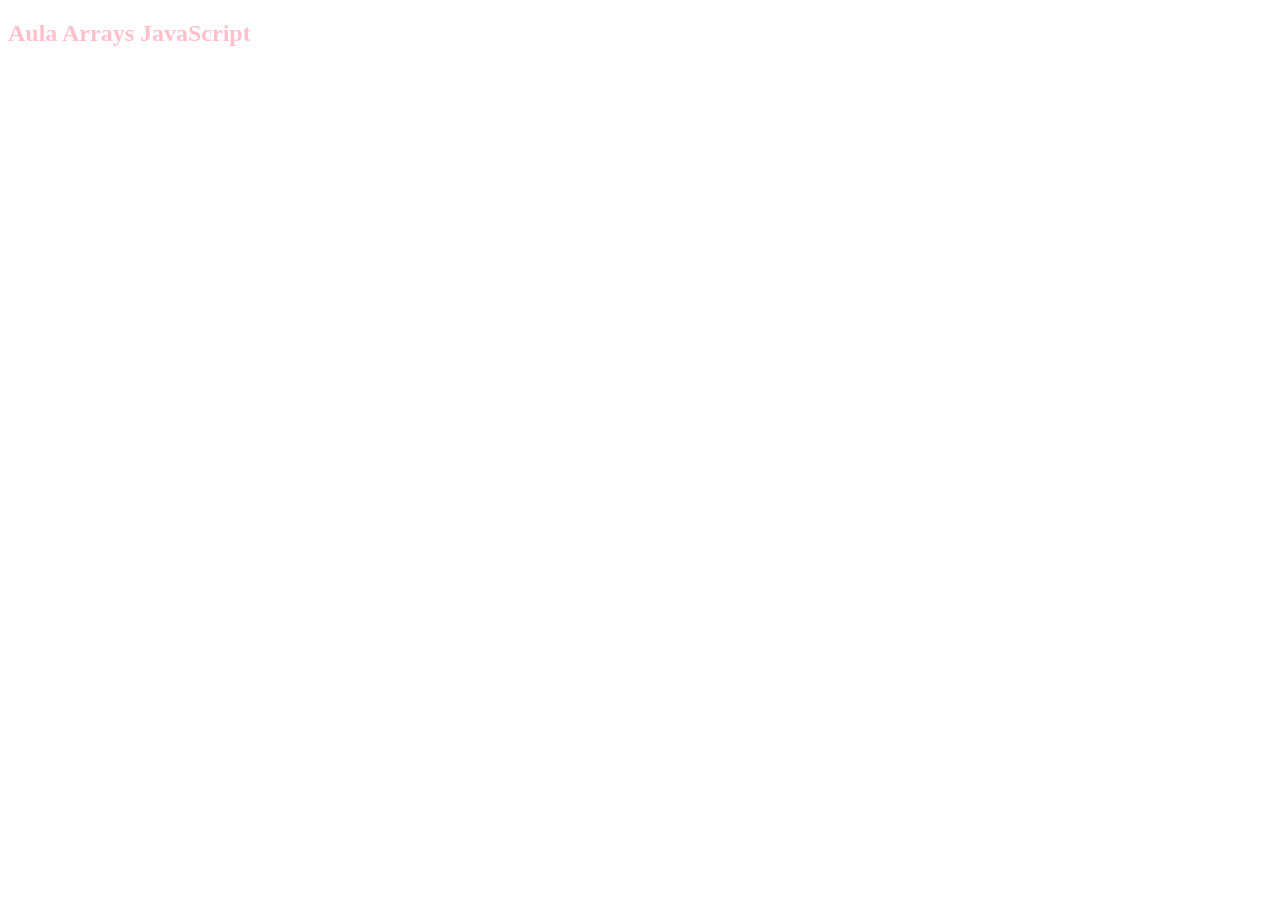
<file: Array/index.html>
<!DOCTYPE html>
<html lang="pt">

<head>
    <meta charset="UTF-8">
    <meta name="viewport" content="width=device-width, initial-scale=1.0">
    <title>Document</title>
    <link rel="stylesheet" href="style.css">
</head>

<body>
    <h2 id="h2">Aula Arrays JavaScript</h2>
    

    <script src="script.js"></script>
</body>

</html>
</file>
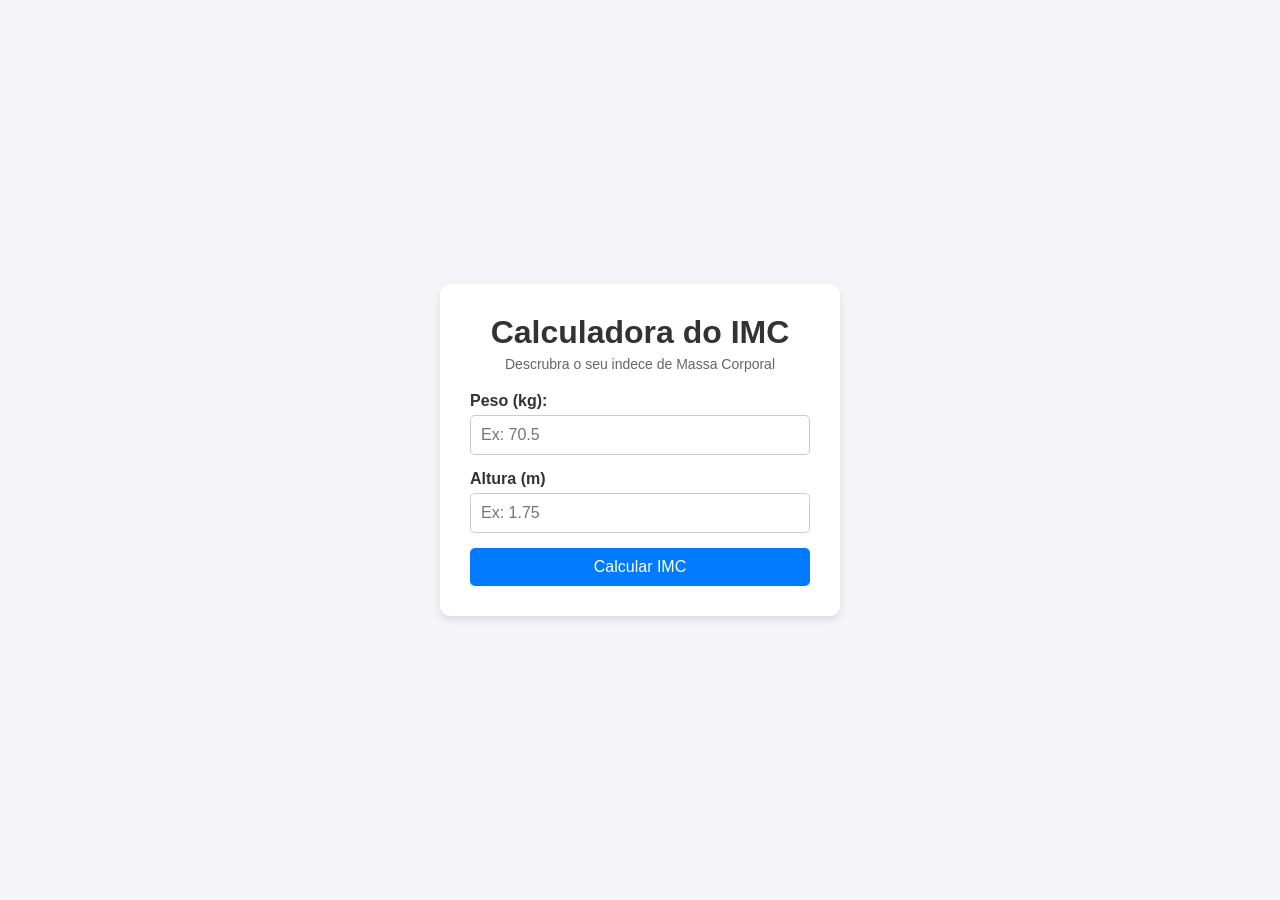
<file: imc/index.html>
<!DOCTYPE html>
<html lang="pt-br">

<head>
    <meta charset="UTF-8">
    <meta name="viewport" content="width=device-width, initial-scale=1.0">
    <title>Calculadora do IMC</title>
    <link rel="stylesheet" href="css/styles.css">
</head>

<body>
    <div class="container">
        <h1>Calculadora do IMC</h1>
        <p>Descrubra o seu indece de Massa Corporal</p>

        <form id="imc-form">
            <div class="input-group">
                <label for="peso">Peso (kg):</label>
                <input type="number" id="peso" step="0.01" placeholder="Ex: 70.5" required>
            </div>

            <div class="input-group">
                <label>Altura (m)</label>
                <input type="number" id="altura" step="0.01" placeholder="Ex: 1.75" required>
            </div>

            <button type="submit">Calcular IMC</button>
        </form>

        <div id="resultado" class="escondido">
            <!-- O resultado vai aparecer aqui via JavaScript -->
        </div>

    </div>

    <script src="js/script.js"></script>
</body>

</html>
</file>
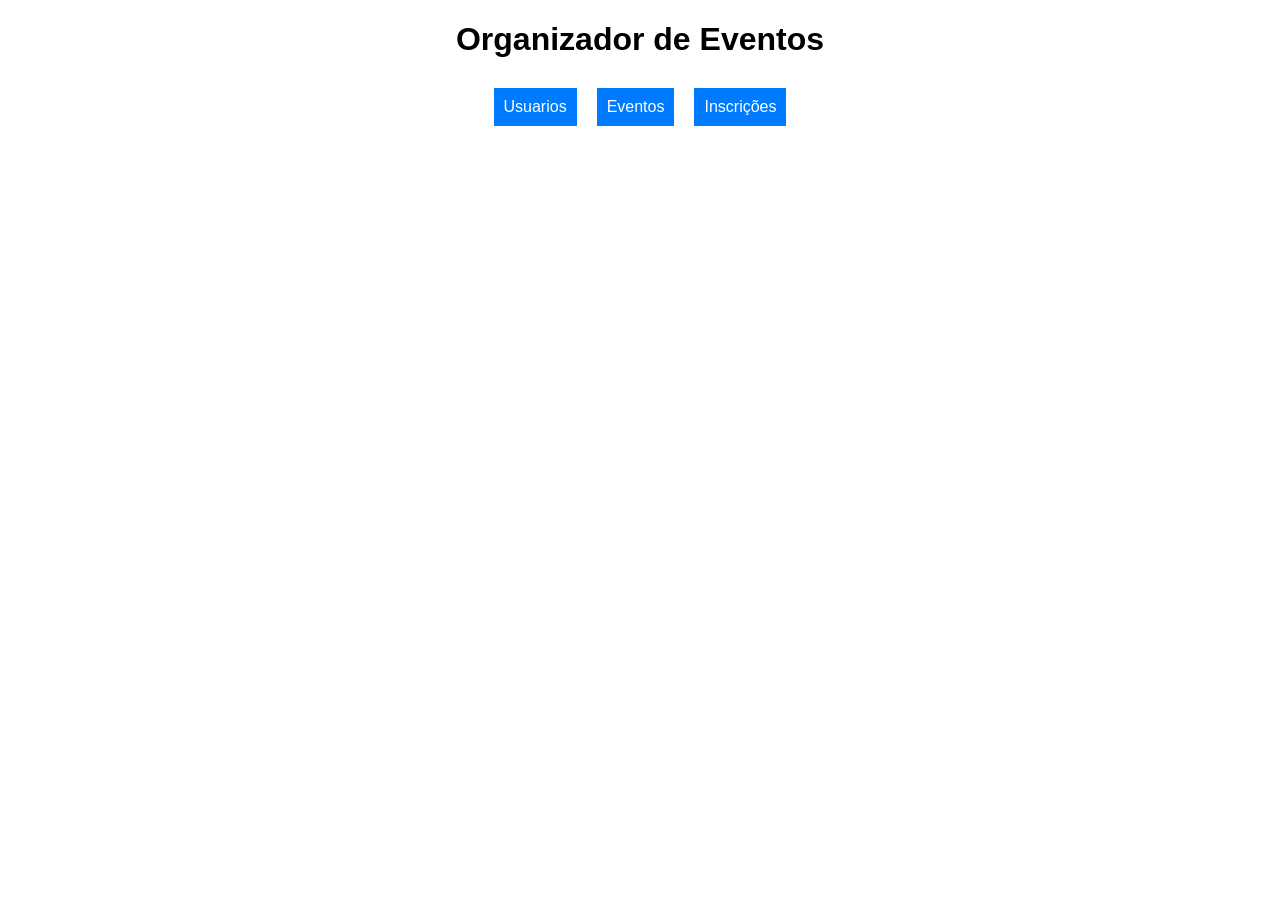
<file: provaPart2/index.html>
<!DOCTYPE html>
<html lang="en">

<head>
    <meta charset="UTF-8">
    <meta name="viewport" content="width=device-width, initial-scale=1.0">
    <title>menu</title>
    <link rel="stylesheet" href="style.css">
</head>

<body>
    <div>
        <h1>Organizador de Eventos</h1>
        <div class="menu">
            <a href="src/pages/usuarios.html">Usuarios</a>
            <a href="src/pages/eventos.html">Eventos</a>
            <a href="src/pages/inscricoes.html">Inscrições</a>
        </div>
    </div>

</body>

</html>
</file>
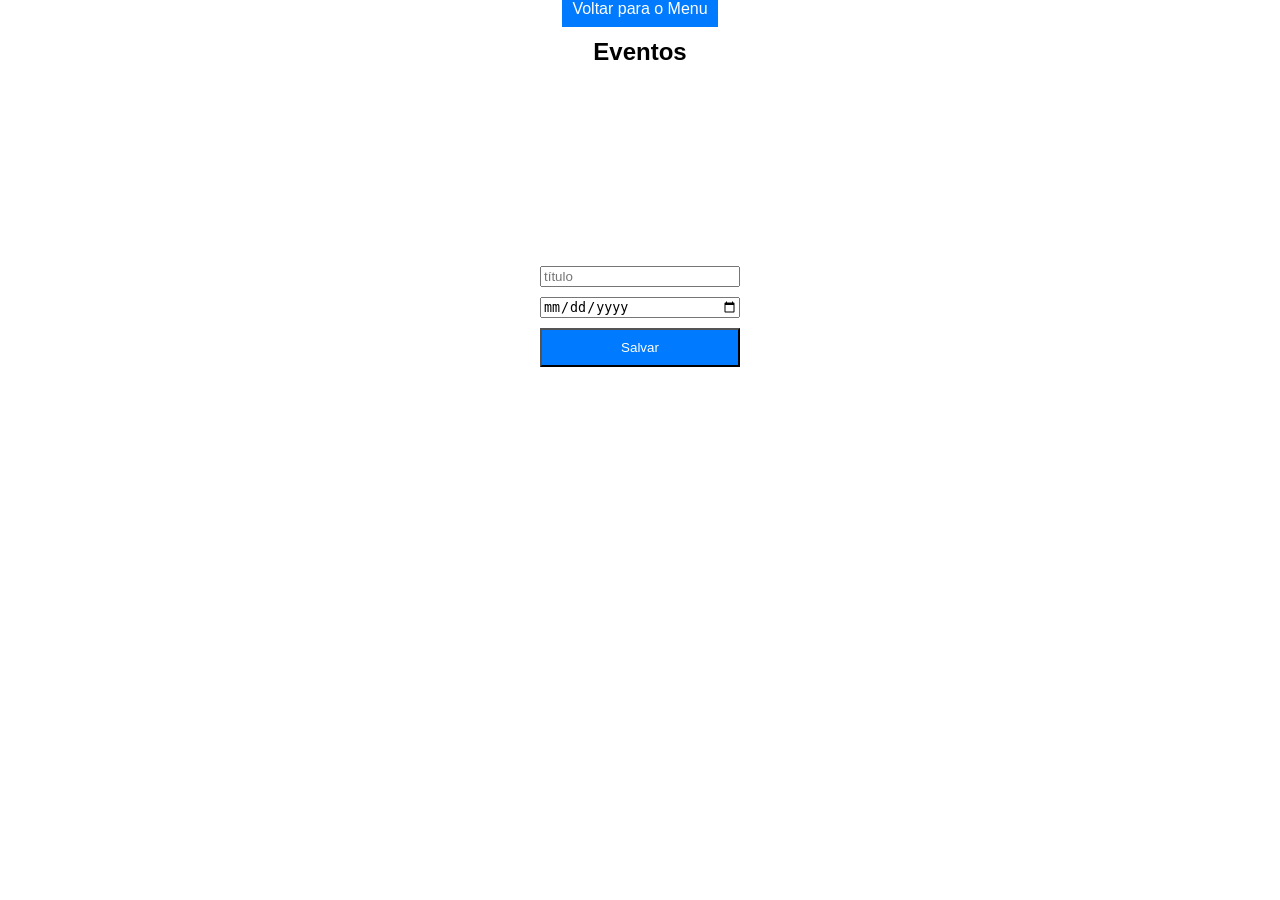
<file: provaPart2/src/pages/eventos.html>
<!DOCTYPE html>
<html lang="en">

<head>
    <meta charset="UTF-8">
    <meta name="viewport" content="width=device-width, initial-scale=1.0">
    <title>Eventos</title>
    <link rel="stylesheet" href="../../style.css">
</head>

<body>
    <div>
        <a href="../../index.html">Voltar para o Menu</a>

        <h2>Eventos</h2>
        <form action="" id="form">

            <input type="text" id="titulo" placeholder="título">
            <input type="date" id="data" placeholder="data">
            <button type="submit">Salvar</button>
        </form>
        <div class="lista" id="lista">

        </div>

    </div>
</body>

</html>
</file>
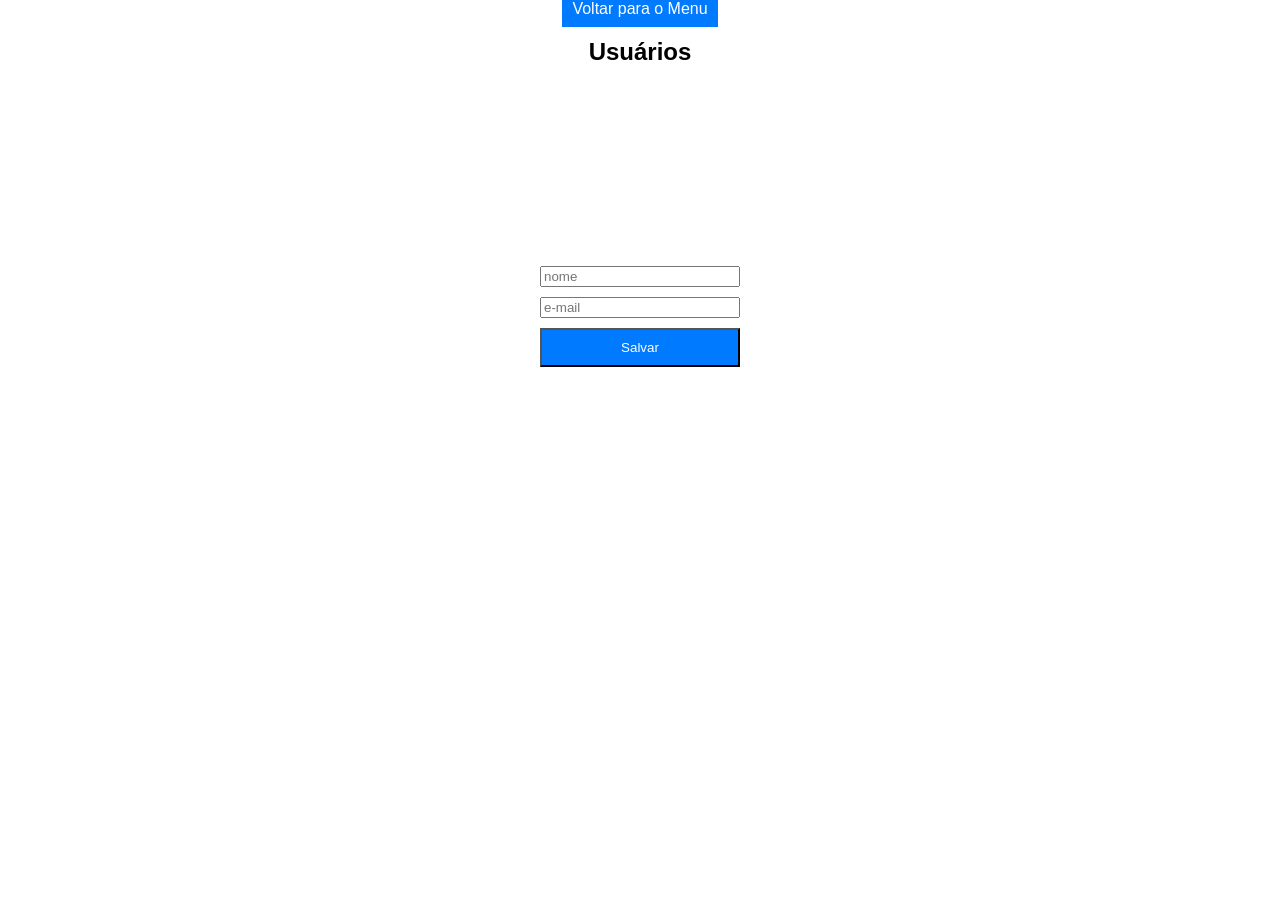
<file: provaPart2/src/pages/usuarios.html>
<!DOCTYPE html>
<html lang="en">

<head>
    <meta charset="UTF-8">
    <meta name="viewport" content="width=device-width, initial-scale=1.0">
    <title>Usuários</title>
    <link rel="stylesheet" href="../../style.css">
</head>

<body>
    <div>
        <a href="../../index.html">Voltar para o Menu</a>

        <h2>Usuários</h2>
        <form action="" id="form">

            <input type="text" id="nome" placeholder="nome">
            <input type="email" id="email" placeholder="e-mail">
            <button type="submit" id="btn">Salvar</button>
        </form>
        <div class="lista" id="lista">

        </div>

    </div>
    <script src="../js/usuarios.js"></script>
</body>

</html>
</file>
<file: Array/style.css>
:root {
    --cor1: pink;
}

#h2 {
    color: var(--cor1)
}
</file>
<file: imc/css/styles.css>
* {
    margin: 0;
    padding: 0;
    box-sizing: border-box;
    font-family: Arial, sans-serif;
}

body {
    background-color: #f4f4f9;
    display: flex;
    justify-content: center;
    align-items: center;
    height: 100vh;
}

.container {
    background-color: #ffffff;
    padding: 30px;
    border-radius: 10px;
    box-shadow: 0 4px 8px rgba(0, 0, 0, 0.1);
    width: 100%;
    max-width: 400px;
    text-align: center;
}

h1 {
    color: #333;
    margin-bottom: 5px;
}

p {
    color: #666;
    margin-bottom: 20px;
    font-size: 14px;
}

.input-group {
    margin-bottom: 15px;
    text-align: left;
}

label {
    display: block;
    margin-bottom: 5px;
    color: #333;
    font-weight: bold;
}

input {
    width: 100%;
    padding: 10px;
    border: 1px solid #ccc;
    border-radius: 5px;
    font-size: 16px;
}

button {
    width: 100%;
    padding: 10px;
    background-color: #007BFF;
    color: white;
    border: none;
    border-radius: 5px;
    font-size: 16px;
    cursor: pointer;
    transition: background-color 0.3s;
}

button:hover {
    background-color: #0056b3;
}

#resultado {
    margin-top: 20px;
    padding: 15px;
    border-radius: 5px;
    font-weight: bold;
}

.escondido {
    display: none;
}

/* Classes de cores para os resultados do IMC */
.normal {
    background-color: #d4edda;
    color: #155724;
    border: 1px solid #c3e6cb;
}

.alerta {
    background-color: #fff3cd;
    color: #856404;
    border: 1px solid #ffeeba;
}

.perigo {
    background-color: #f8d7da;
    color: #721c24;
    border: 1px solid #f5c6cb;
}
</file>
<file: provaPart2/style.css>
body {
    font-family: Arial, Helvetica, sans-serif;
    text-align: center;
    margin: 0;
    padding: 0;

}

.menu {
    display: flex;
    justify-content: center;
    gap: 20px;
    margin-top: 30px;
}

a,
button {
    padding: 10px;
    background-color: #007bff;
    color: white;
    text-decoration: none;
    cursor: pointer;
}

form {
    display: flex;
    flex-direction: column;
    width: 200px;
    margin: 200px auto;
    gap: 10px
}

.lista {
    margin-top: 20px;
}
</file>
